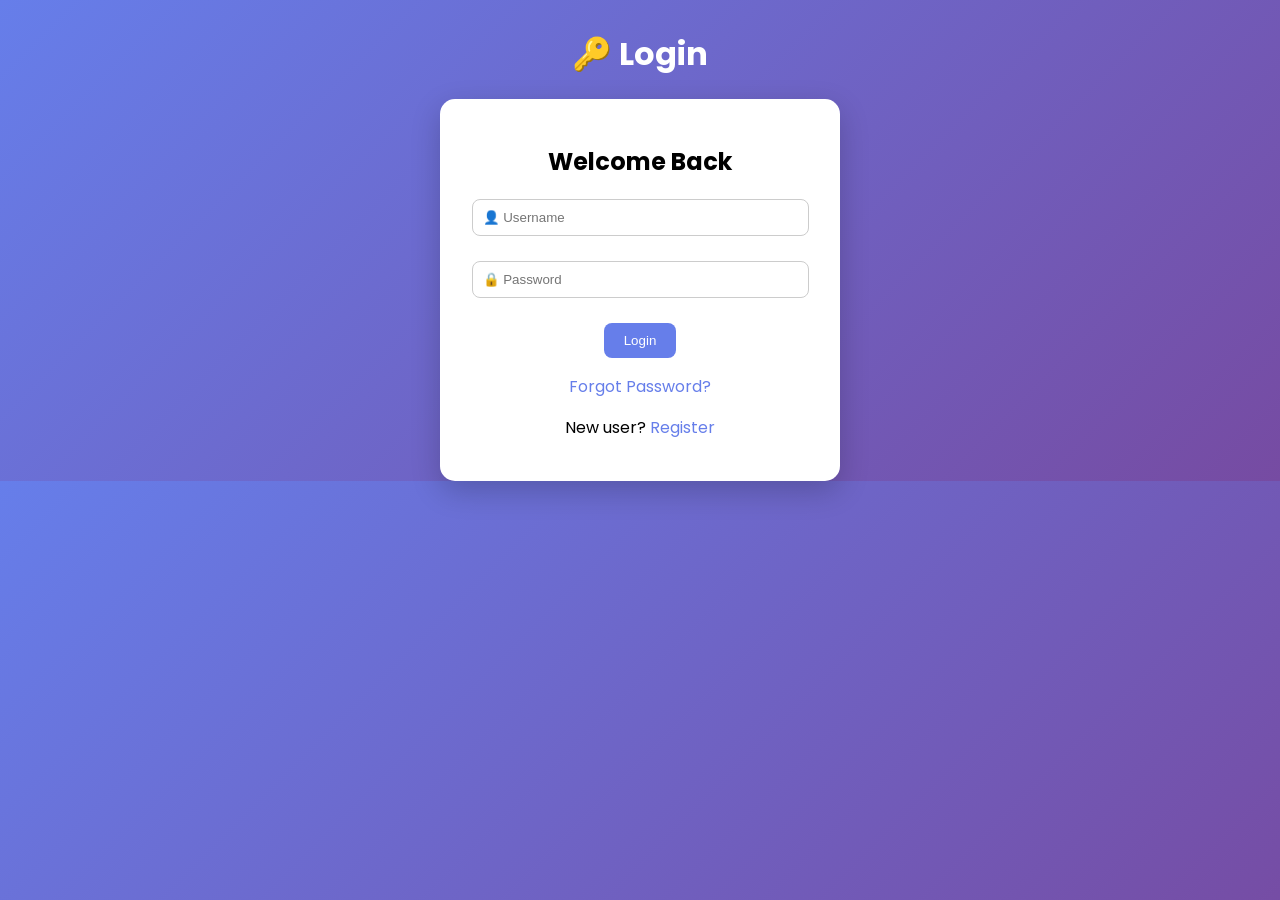
<file: frontend/index.html>
<!DOCTYPE html>
<html>

<head>
    <title>PDF Quiz Generator</title>
    <link rel="stylesheet" href="style.css">
    <link href="https://fonts.googleapis.com/css2?family=Poppins&display=swap" rel="stylesheet">
</head>

<body>

    <h1>📄 PDF to Quiz Generator</h1>

    <div class="container">

        
        <button onclick="logout()">Logout</button><br><br>

        <input type="file" id="pdfFile"><br><br>
        <button onclick="uploadPDF()">Generate Quiz</button>

        
        <h3 id="timer">⏳ Time: 60s</h3>

    
        <progress id="progressBar" value="0" max="100"></progress>

      
        <div id="questionNumbers"></div>

       
        <div id="quiz"></div>

       
        <div>
            <button onclick="prevQuestion()">⬅ Previous</button>
            <button onclick="nextQuestion()">Next ➡</button>
        </div><br><br>

       
        <button onclick="submitQuiz()">Submit Quiz</button>

        
        <h2 id="result"></h2>

    </div>

    
    <h2>🏆 Leaderboard</h2>
    <div id="leaderboard"></div>

   
    <h2>📜 Quiz History</h2>
    <div id="history" class="card"></div>

    <script src="script.js"></script>

</body>

</html>
</file>
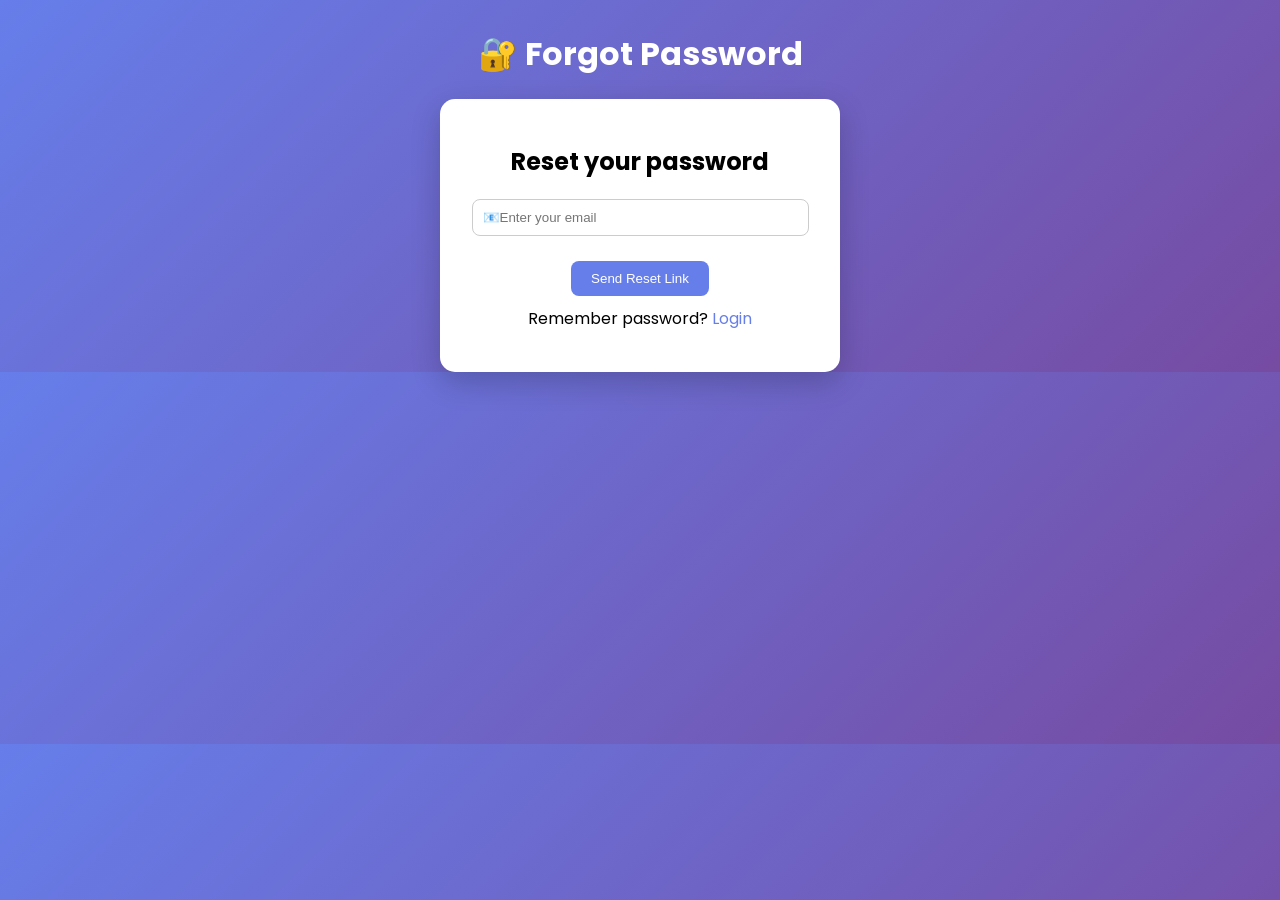
<file: frontend/forgot.html>
<!DOCTYPE html>
<html>

<head>
    <title>Forgot Password</title>
    <link rel="stylesheet" href="style.css">
    <link href="https://fonts.googleapis.com/css2?family=Poppins&display=swap" rel="stylesheet">
</head>

<body>

<h1>🔐 Forgot Password</h1>

<div class="container">

    <h2>Reset your password</h2>

    <input type="email" id="email" placeholder="📧Enter your email"><br><br>

    <button onclick="sendReset()">Send Reset Link</button>

    <p style="margin-top: 10px;">
        Remember password? <a href="login.html">Login</a>
    </p>

</div>

<script src="script.js"></script>

</body>
</html>
</file>
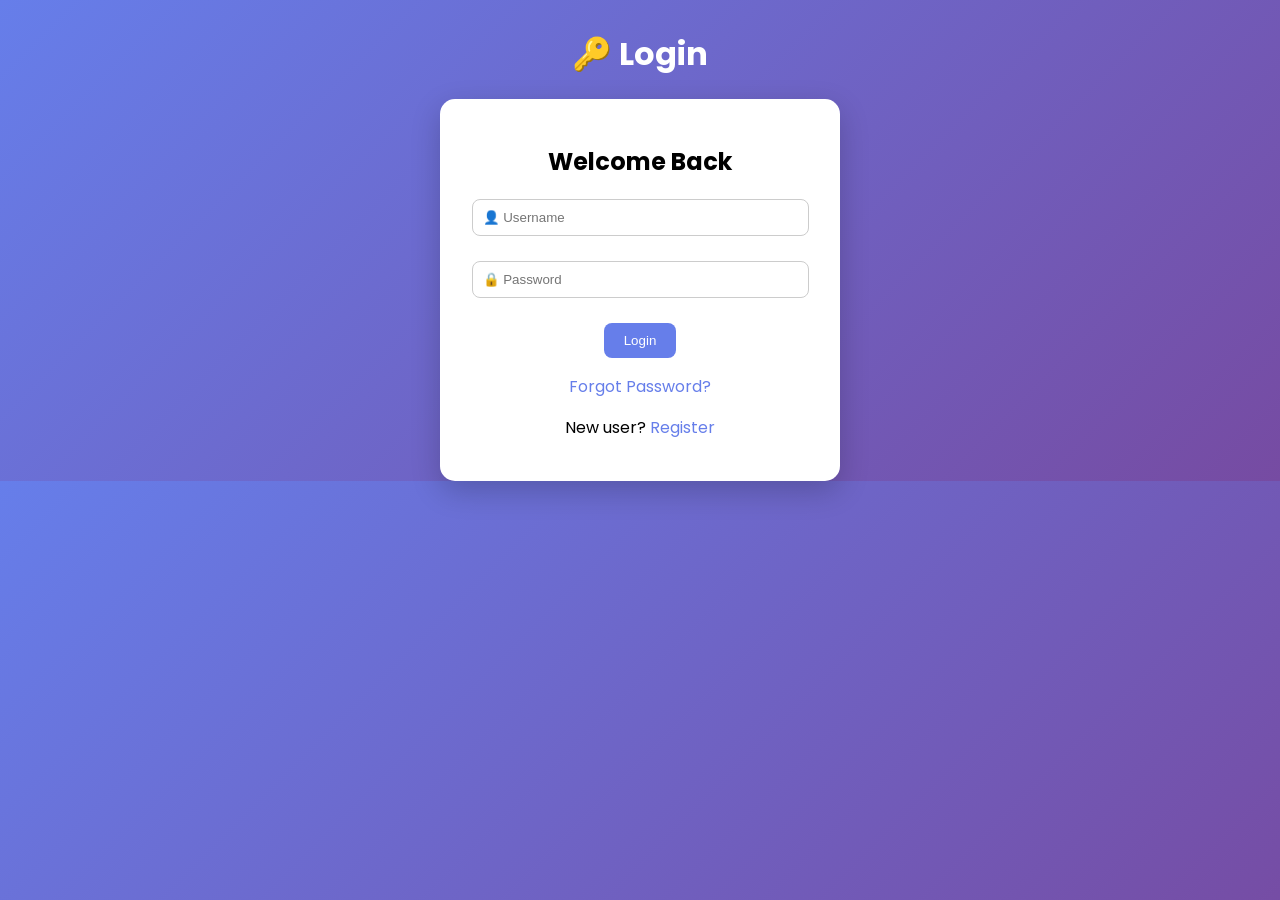
<file: frontend/login.html>
<!DOCTYPE html>
<html>

<head>
    <title>Login</title>
    <link rel="stylesheet" href="style.css">
    <link href="https://fonts.googleapis.com/css2?family=Poppins&display=swap" rel="stylesheet">
</head>

<body>

<h1>🔑 Login</h1>

<div class="container">

    <h2>Welcome Back</h2>

    <input type="text" id="loginUser" placeholder="👤 Username"><br><br>
    <input type="password" id="loginPass" placeholder="🔒 Password"><br><br>

    <button onclick="login()">Login</button>

    <p>
        <a href="forgot.html">Forgot Password?</a>
    </p>

    <p>
        New user? <a href="register.html">Register</a>
    </p>

</div>

<script src="script.js"></script>

</body>
</html>
</file>
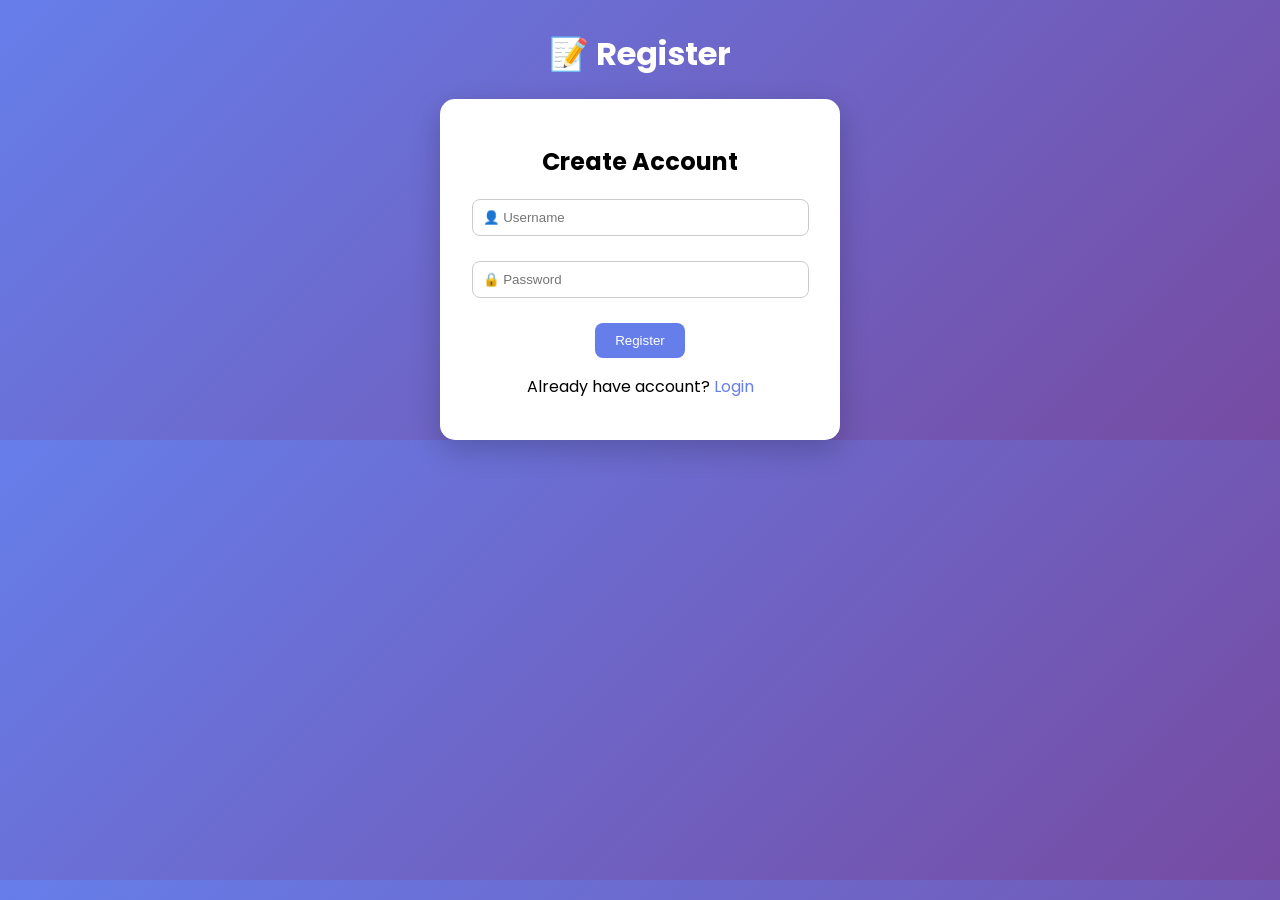
<file: frontend/register.html>
<!DOCTYPE html>
<html>

<head>
    <title>Register</title>
    <link rel="stylesheet" href="style.css">
    <link href="https://fonts.googleapis.com/css2?family=Poppins&display=swap" rel="stylesheet">
</head>

<body>

<h1>📝 Register</h1>

<div class="container">

    <h2>Create Account</h2>

    <input type="text" id="regUser" placeholder="👤 Username"><br><br>
    <input type="password" id="regPass" placeholder="🔒 Password"><br><br>

    <button onclick="register()">Register</button>

    <p>
        Already have account? <a href="login.html">Login</a>
    </p>

</div>

<script src="script.js"></script>

</body>
</html>
</file>
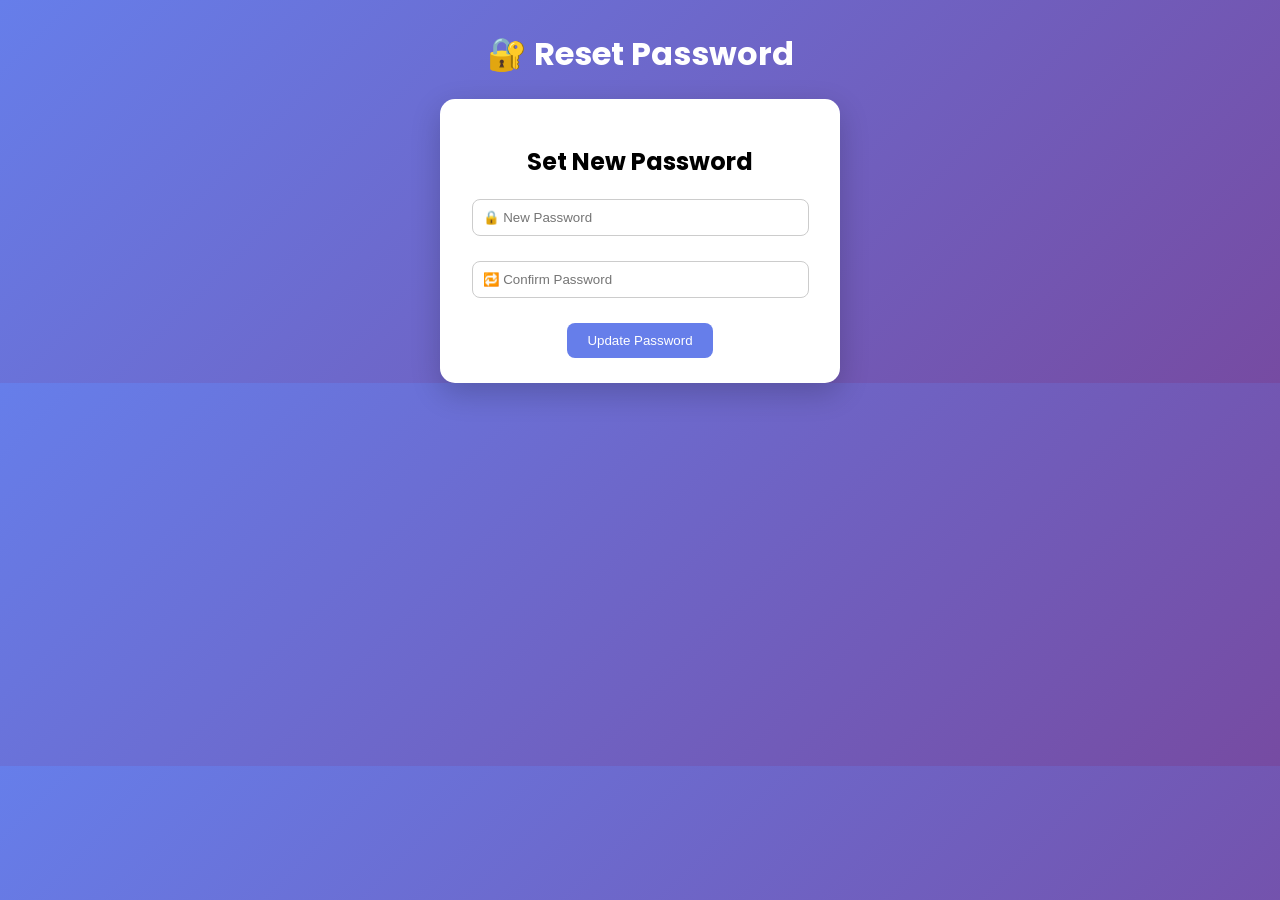
<file: frontend/reset.html>
<!DOCTYPE html>
<html>

<head>
    <title>Reset Password</title>
    <link rel="stylesheet" href="style.css">
    <link href="https://fonts.googleapis.com/css2?family=Poppins&display=swap" rel="stylesheet">
</head>

<body>

<h1>🔐 Reset Password</h1>

<div class="container">

    <h2>Set New Password</h2>

    <input type="password" id="newPass" placeholder="🔒 New Password"><br><br>
    <input type="password" id="confirmPass" placeholder="🔁 Confirm Password"><br><br>

    <button onclick="resetPassword()">Update Password</button>

</div>

<script src="script.js"></script>

</body>
</html>
</file>
<file: frontend/style.css>
body {
    font-family: 'Poppins', sans-serif;
    background: linear-gradient(135deg, #667eea, #764ba2);
    margin: 0;
    padding: 0;
    color: white;
    text-align: center;
}

h1 {
    margin-top: 30px;
}

.container {
    width: 350px;
    margin: auto;
    background: white;
    color: black;
    padding: 25px;
    border-radius: 15px;
    margin-top: 20px;
    box-shadow: 0px 10px 30px rgba(0,0,0,0.2);
}

input {
    padding: 10px;
    width: 90%;
    border-radius: 8px;
    border: 1px solid #ccc;
}

input:focus {
    border-color: #667eea;
    outline: none;
}

button {
    padding: 10px 20px;
    border: none;
    background: #667eea;
    color: white;
    border-radius: 8px;
    cursor: pointer;
    transition: 0.3s;
}

button:hover {
    background: #5a67d8;
}

a {
    color: #667eea;
    text-decoration: none;
}

a:hover {
    text-decoration: underline;
}



.question {
    background: #f9f9f9;
    margin: 15px 0;
    padding: 15px;
    border-radius: 10px;
    text-align: left;
}

.correct {
    color: green;
    font-weight: bold;
}

.wrong {
    color: red;
}

#timer {
    font-weight: bold;
    color: #ff5722;
}

progress {
    width: 100%;
    height: 15px;
}#questionNumbers {
    margin: 15px;
}

.qnum {
    display: inline-block;
    padding: 8px 12px;
    margin: 5px;
    background: lightgray;
    border-radius: 5px;
    cursor: pointer;
}

.qnum.active {
    background: blue;
    color: white;
}

.qnum.answered {
    background: green;
    color: white;
}

.qnum.unanswered {
    background: red;
    color: white;
}

.card {
    color:black;
    margin: 10px;
    padding: 10px;
    border-radius: 8px;
}
</file>
